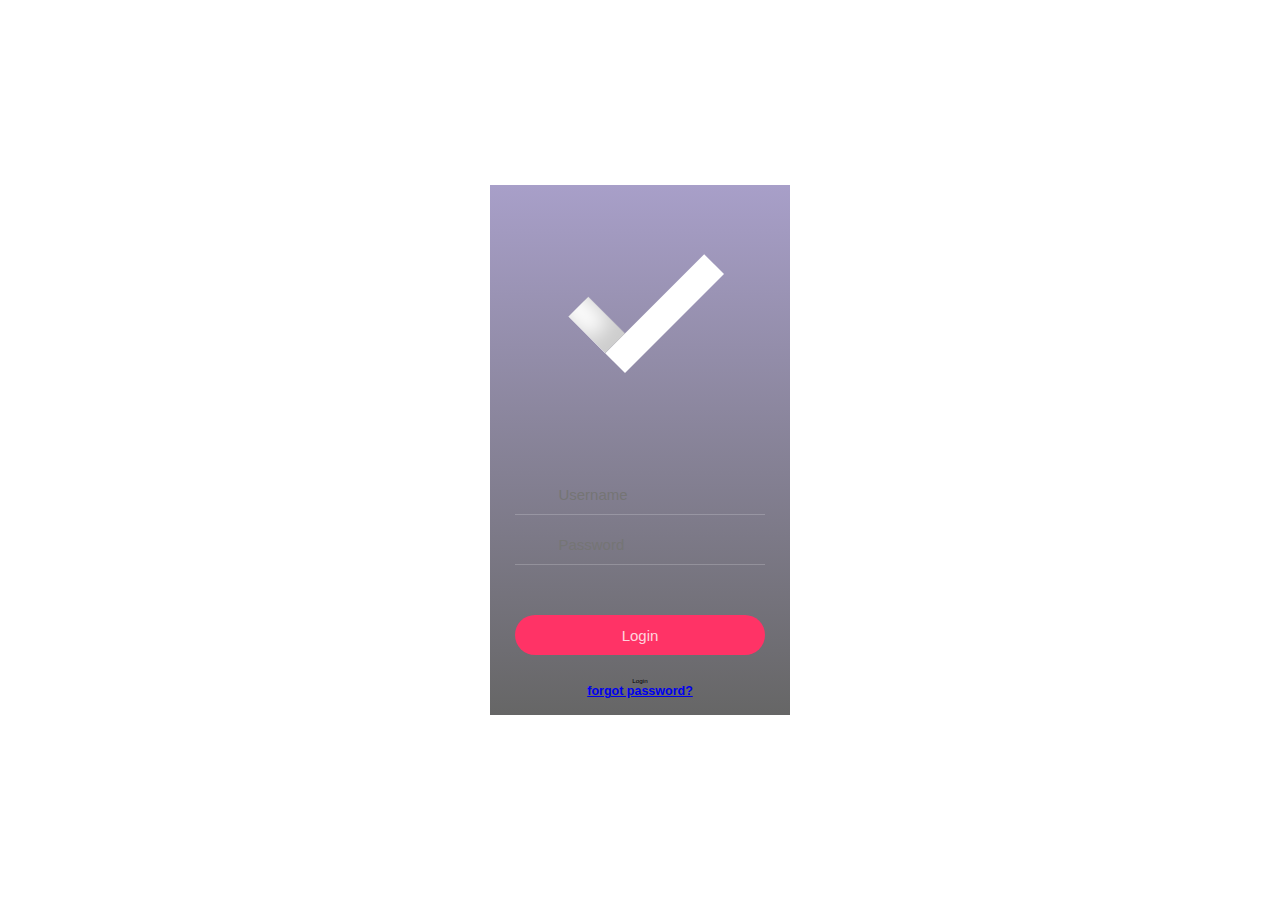
<file: web/index.html>
<html  >

<head>
  
  <title>Login</title>
  <meta name="viewport" content="width=device-width, initial-scale=1, user-scalable=yes">
  

      <link rel="stylesheet" href="login.css">

  
</head>

<body>

  <div class="cont">
  <div class="demo">
    <div class="login">
      <div class="login__check"></div>
      <div class="login__form">
        <div class="login__row">
		<form  method="post" action="http://localhost:8080/dd/login.jsp">
          <svg class="login__icon name svg-icon" viewBox="0 0 20 20">
            <path d="M0,20 a10,8 0 0,1 20,0z M10,0 a4,4 0 0,1 0,8 a4,4 0 0,1 0,-8" />
          </svg>
		  
          <input type="text" class="login__input name" name="uname" placeholder="Username"/>
        </div>
        <div class="login__row">
          <svg class="login__icon pass svg-icon" viewBox="0 0 20 20">
            <path d="M0,20 20,20 20,8 0,8z M10,13 10,16z M4,8 a6,8 0 0,1 12,0" />
          </svg>
          <input type="password" class="login__input pass" name="pass" placeholder="Password"/>
        </div>
        <input type="submit" class="login__submit" value="Login">Login</input>
        <h1><a href="forgotpassword.html">forgot password?</a></h1>
      </div>
    </div>
      
    </form>
            
  <!script src='http://cdnjs.cloudflare.com/ajax/libs/jquery/2.1.3/jquery.min.js'><!--script-->

  

    <script  src="login.js"></script>




</body>

</html>
</file>
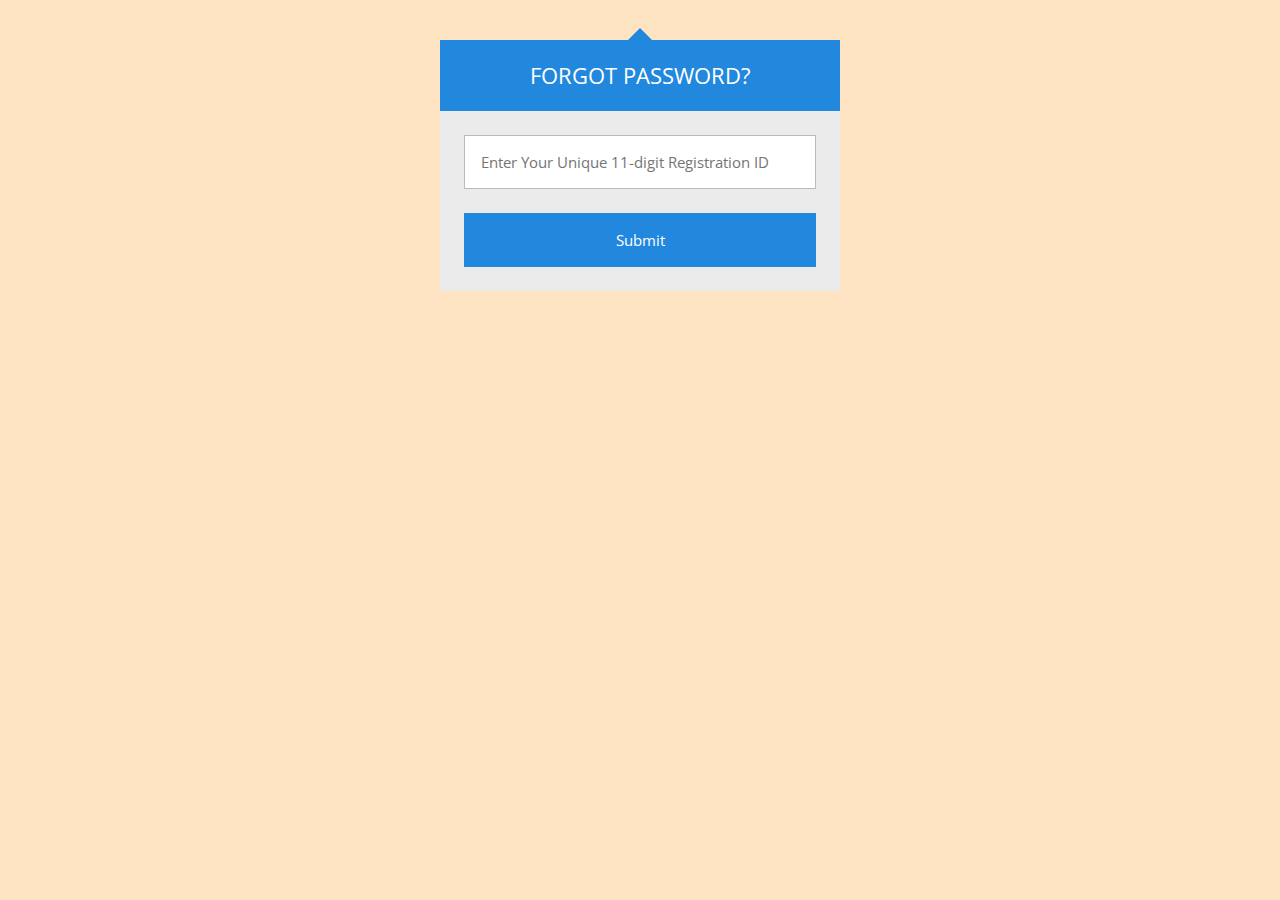
<file: web/forgotpassword.html>
<html>

<head>


<link rel="stylesheet" href="form.css">

</head>

<body>


<div class="login">
  <div class="login-triangle"></div>
  
  <h2 class="login-header">Forgot Password?</h2>

  <form class="login-container" action="forgotpassword.jsp" method="post">
      <p><input type="text" name="id" placeholder="Enter Your Unique 11-digit Registration ID" required></p>
    <p><input type="submit" value="Submit"></p>
  </form>
</div>


</body>

</html>
</file>
<file: web/login.css>
*, *:before, *:after {
  box-sizing: border-box;
  margin: 0;
  padding: 0;
}

html, body {
  font-size: 62.5%;
  height: 100%;
  overflow: hidden;
}
@media (max-width: 768px) {
  html, body {
    font-size: 50%;
  }
}

svg {
  display: inline-block;
  width: 2rem;
  height: 2rem;
  overflow: visible;
}

.svg-icon {
  cursor: pointer;
}
.svg-icon path {
  stroke: rgba(255, 255, 255, 0.9);
  fill: none;
  stroke-width: 1;
}

input, button {
  outline: none;
  border: none;
}

.cont {
  position: relative;
  height: 100%;
  background-image: url("https://s3-us-west-2.amazonaws.com/s.cdpn.io/142996/slider-2.jpg");
  background-size:cover;
  overflow: auto;
  font-family: "Open Sans", Helvetica, Arial, sans-serif;
}

.demo {
  position: absolute;
  top: 50%;
  left: 50%;
  margin-left: -15rem;
  margin-top: -26.5rem;
  width: 30rem;
  height: 53rem;
  overflow: hidden;
}

.login {
  position: relative;
  height: 100%;
  background: linear-gradient(to bottom, rgba(146, 135, 187, 0.8) 0%, rgba(0, 0, 0, 0.6) 100%);
  transition: opacity 0.1s, -webkit-transform 0.3s cubic-bezier(0.17, -0.65, 0.665, 1.25);
  transition: opacity 0.1s, transform 0.3s cubic-bezier(0.17, -0.65, 0.665, 1.25);
  transition: opacity 0.1s, transform 0.3s cubic-bezier(0.17, -0.65, 0.665, 1.25), -webkit-transform 0.3s cubic-bezier(0.17, -0.65, 0.665, 1.25);
  -webkit-transform: scale(1);
          transform: scale(1);
}
.login.inactive {
  opacity: 0;
  -webkit-transform: scale(1.1);
          transform: scale(1.1);
}
.login__check {
  position: absolute;
  top: 16rem;
  left: 13.5rem;
  width: 14rem;
  height: 2.8rem;
  background: #fff;
  -webkit-transform-origin: 0 100%;
          transform-origin: 0 100%;
  -webkit-transform: rotate(-45deg);
          transform: rotate(-45deg);
}
.login__check:before {
  content: "";
  position: absolute;
  left: 0;
  bottom: 100%;
  width: 2.8rem;
  height: 5.2rem;
  background: #fff;
  box-shadow: inset -0.2rem -2rem 2rem rgba(0, 0, 0, 0.2);
}
.login__form {
  position: absolute;
  top: 50%;
  left: 0;
  width: 100%;
  height: 50%;
  padding: 1.5rem 2.5rem;
  text-align: center;
}
.login__row {
  height: 5rem;
  padding-top: 1rem;
  border-bottom: 1px solid rgba(255, 255, 255, 0.2);
}
.login__icon {
  margin-bottom: -0.4rem;
  margin-right: 0.5rem;
}
.login__icon.name path {
  stroke-dasharray: 73.50196075439453;
  stroke-dashoffset: 73.50196075439453;
          animation: animatePath 2s 0.5s forwards;
}
.login__icon.pass path {
  stroke-dasharray: 92.10662841796875;
  stroke-dashoffset: 92.10662841796875;
          animation: animatePath 2s 0.5s forwards;
}
.login__input {
  display: inline-block;
  width: 22rem;
  height: 100%;
  padding-left: 1.5rem;
  font-size: 1.5rem;
  background: transparent;
  color: #FDFCFD;
  
  
}
#myPassword{
    background-image:url('eye.png');
    background-size: 45px;
  
  background-repeat:no-repeat;
  background-position:right;  
}



.login__submit {
  position: relative;
  width: 100%;
  height: 4rem;
  margin: 5rem 0 2.2rem;
  color: rgba(255, 255, 255, 0.8);
  background: #FF3366;
  font-size: 1.5rem;
  border-radius: 3rem;
  cursor: pointer;
  overflow: hidden;
  transition: width 0.3s 0.15s, font-size 0.1s 0.15s;
}
/*.login__submit: after{
  content: "";
  position: absolute;
  top: 50%;
  left: 50%;
  margin-left: -1.5rem;
  margin-top: -1.5rem;
  width: 3rem;
  height: 3rem;
  border: 2px dotted #fff;
  border-radius: 50%;
  border-left: none;
  border-bottom: none;
  transition: opacity 0.1s 0.4s;
  opacity: 0;
}
/*.login__submit.processing {
  width: 4rem;
  font-size: 0;
}
/*.login__submit.processing:after {
  opacity: 1;
  -webkit-animation: rotate 0.5s 0.4s infinite linear;
          animation: rotate 0.5s 0.4s infinite linear;
}
/*.login__submit.success {
  transition: opacity 0.1s 0.3s, background-color 0.1s 0.3s, -webkit-transform 0.3s 0.1s ease-out;
  transition: transform 0.3s 0.1s ease-out, opacity 0.1s 0.3s, background-color 0.1s 0.3s;
  transition: transform 0.3s 0.1s ease-out, opacity 0.1s 0.3s, background-color 0.1s 0.3s, -webkit-transform 0.3s 0.1s ease-out;
  -webkit-transform: scale(30);
          transform: scale(30);
  opacity: 0.9;
}
/*.login__submit.success:after {
  transition: opacity 0.1s 0s;
  opacity: 0;
  -webkit-animation: none;
          animation: none;
}*/




@-webkit-keyframes animRipple {
  to {
    -webkit-transform: scale(3.5);
            transform: scale(3.5);
    opacity: 0;
  }
}

@keyframes animRipple {
  to {

            transform: scale(3.5);
    opacity: 0;
  }
}
@-webkit-keyframes rotate {
  to {
            transform: rotate(360deg);
  }
}
@keyframes rotate {
  to {
            transform: rotate(360deg);
  }
}
@-webkit-keyframes animatePath {
  to {
    stroke-dashoffset: 0;
  }
}
@keyframes animatePath {
  to {
    stroke-dashoffset: 0;
  }
}
</file>
<file: web/form.css>
/* 'Open Sans' font from Google Fonts */
@import url(https://fonts.googleapis.com/css?family=Open+Sans:400,700);

body {
  background: bisque;
  font-family: 'Open Sans', sans-serif;
}

.login {
  width: 400px;
  margin: 16px auto;
  font-size: 16px;
}

/* Reset top and bottom margins from certain elements */
.login-header,
.login p {
  margin-top: 0;
  margin-bottom: 0;
}

/* The triangle form is achieved by a CSS hack */
.login-triangle {
  width: 0;
  margin-right: auto;
  margin-left: auto;
  border: 12px solid transparent;
  border-bottom-color: #28d;
}

.login-header {
  background: #28d;
  padding: 20px;
  font-size: 1.4em;
  font-weight: normal;
  text-align: center;
  text-transform: uppercase;
  color: #fff;
}

.login-container {
  background: #ebebeb;
  padding: 12px;
}

/* Every row inside .login-container is defined with p tags */
.login p {
  padding: 12px;
}

.login input {
  box-sizing: border-box;
  display: block;
  width: 100%;
  border-width: 1px;
  border-style: solid;
  padding: 16px;
  outline: 0;
  font-family: inherit;
  font-size: 0.95em;
}

.login input[type="text"],
.login input[type="password"] {
  background: #fff;
  border-color: #bbb;
  color: #555;
}

/* Text fields' focus effect */
.login input[type="text"]:focus,
.login input[type="password"]:focus {
  border-color: #888;
}

.login input[type="submit"] {
  background: #28d;
  border-color: transparent;
  color: #fff;
  cursor: pointer;
}

.login input[type="submit"]:hover {
  background: #17c;
}

/* Buttons' focus effect */
.login input[type="submit"]:focus {
  border-color: #05a;
}
</file>
